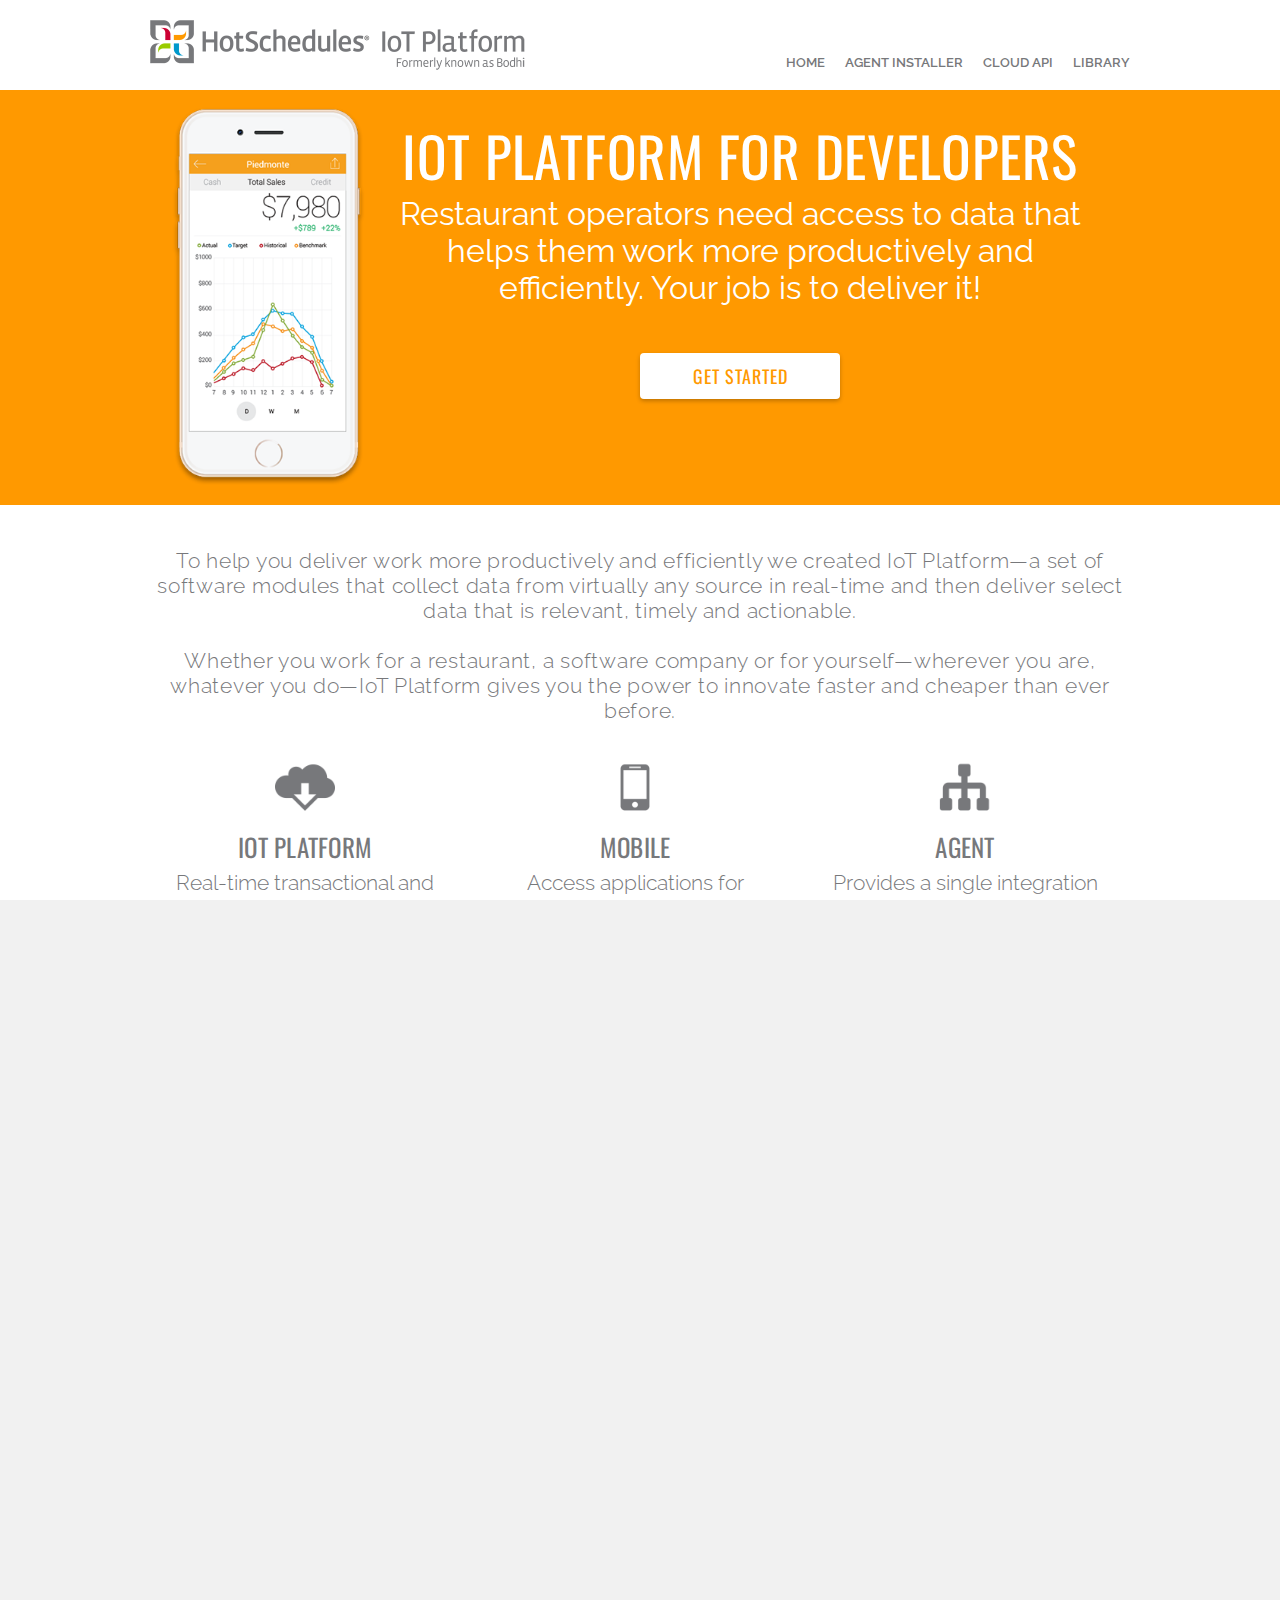
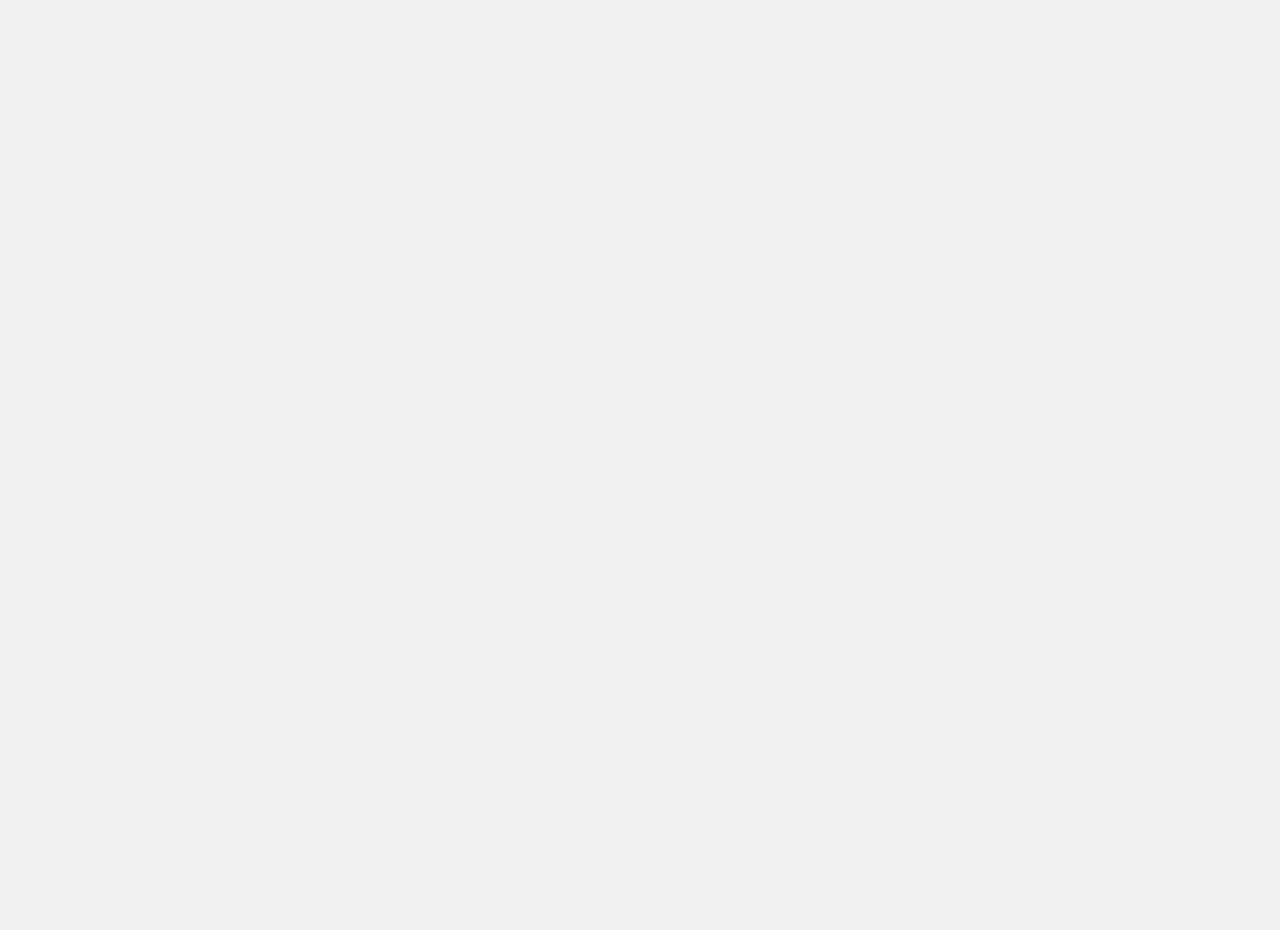
<file: index.html>
<!DOCTYPE html>
<html>
<script>
  (function(i,s,o,g,r,a,m){i['GoogleAnalyticsObject']=r;i[r]=i[r]||function(){
  (i[r].q=i[r].q||[]).push(arguments)},i[r].l=1*new Date();a=s.createElement(o),
  m=s.getElementsByTagName(o)[0];a.async=1;a.src=g;m.parentNode.insertBefore(a,m)
  })(window,document,'script','//www.google-analytics.com/analytics.js','ga');

  ga('create', 'UA-62924062-1', 'auto');
  ga('send', 'pageview');

</script>
<head>
<title>IoT Platform</title>
<meta charset="UTF-8">
<meta http-equiv="X-UA-Compatible" content="IE=edge,chrome=1">
<meta name="description" content="">
<meta name="viewport" content="width=device-width, height=device-height, initial-scale=1.0, maximum-scale=1.0, minimum-scale=1.0, user-scalable=no, target-densitydpi=device-dpi"/>
<meta name="apple-mobile-web-app-capable" content="yes">
<meta name="apple-mobile-web-app-status-bar-style" content="black">
<link rel="shortcut icon" href="img/favicon.ico"/>
<link rel="stylesheet" type="text/css" href="css/styles2.css"/>


<script src="libs/jquery.1.10.js"></script>
<script src="libs/jquery.ui.1.10.js"></script>
<!--The following script tag downloads a font from the Adobe Edge Web Fonts server for use within the web page. We recommend that you do not modify it.--><script>var __adobewebfontsappname__="dreamweaver"</script><script src="http://use.edgefonts.net/raleway:n1,n2:default.js" type="text/javascript"></script>

<script type="text/javascript">
$(function(){
	$("#menu-icon").on("hover click touchstart ",function(){
		$("body").addClass("notouch");	
	});
	
	$("nav li").on("hover click ",function(){
		$("body").removeClass("notouch touchstart");	
	});
});
</script>

<link href='http://fonts.googleapis.com/css?family=Oswald' rel='stylesheet' type='text/css'>
</head>
<body>
<header>
  <div class="wrapper"> 
  <a href="http://developer.bodhi.space/" id="logo"/></a>
    <nav> <a href="#" id="menu-icon"></a>
      <ul>
          <li><a href="http://developer.bodhi.space/" target="_blank">HOME</a></li>
          <li><a href="http://developer.bodhi.space/download/" target="_blank">AGENT INSTALLER</a></li>
          <li><a href="https://api.bodhi.space/apidocs/index.html" target="_blank">CLOUD API</a></li>
          <li><a href="http://docs.bodhi.space/" target="_blank">LIBRARY</a></li>
      </ul>
    </nav>
  </div>
</header>
<main>
  <section class="hero">
    <div class="wrapper">
      <div class="hero-column"> <img src="img/Bodhi_device.png" class="phone"/> </div>
      <div class="hero-column center">
        <h1>Iot PLATFORM	 FOR DEVELOPERS</h1>
        <h3>Restaurant operators need access to data that helps them work more productively and efficiently. Your job is to deliver it! <br>
          <br>
        </h3>
        <a href="http://developer.bodhi.space/download/" target="_blank">GET STARTED</a></div>
    </div>
  </section>
  <section class="one">
    <div class="wrapper"><br>
      <br>
      <h1>To help you deliver work more productively and efficiently we created IoT Platform—a set of software modules that collect  data from virtually any source in real-time and then deliver select data that is relevant, timely and actionable. <br>
        <br>
        Whether you work for a restaurant, a software company or for yourself—wherever you are, whatever you do—IoT Platform gives you the power to  innovate faster and cheaper than ever before.<br>
  <br>
      </h1>
      <div class="column"> <img src="img/Cloud_icon_gray.png" class="icon"/>
        <h2>IOT Platform </h2>
        <p>Real-time transactional and analytical data.<br>
          <br>
        </p>
        <div class="link-container"> <a href="#Bodhi_Platform">LEARN MORE</a> </div>
      </div>
      <div class="column"> <img src="img/Mobile_icon_gray.png" class="icon"/>
        <h2>Mobile</h2>
        <p>Access applications for restaurants, anywhere, anytime.<br>
          <br>
        </p>
        <div class="link-container"> <a href="#Bodhi_Mobile">LEARN MORE</a> </div>
      </div>
      <div class="column"> <img src="img/Integration_icon_gray.png" class="icon"/>
        <h2>Agent</h2>
        <p>Provides a single integration point for data collection. <br>
          <br>
        </p>
        <div class="link-container"> <a href="#Bodhi_Agent">LEARN MORE</a> </div>
      </div>
    </div>
  </section>
  <section class="platform">
    <div class="wrapper">
      <p class="large"> <a name="Bodhi_Platform"></a> <img src="img/Cloud_icon.png" class="icon"/> IoT Platform</p>
      <p>The IoT Platform is a real-time transactional and analytical industry specific data store that generates a set of secure APIs that are used to store all the data you want. Unlike any other platform,  the IoT Platform is fully extensible at run time. Any object or attribute can be added to store your own data types, generating API’s and supporting documentation for developers to build against worldwide.</p>
    </div>
  </section>
  <section class="mobile">
    <div class="wrapper">
      <p class="large"> <a name="Bodhi_Mobile"></a> <img src="img/Mobile_icon.png" class="icon"/> Mobile</p>
      <p>IoT Platform Mobile is a mobile application that allows users to access their data on any mobile device. With the IoT Platform Mobile for iPhone, iPad, Android and Windows Mobile, you can access IoT Platform applications for restaurants, anywhere, anytime. The mobile app lets employees, managers and excutives stay informed about their restaurant operations, sales and labor activities. </p>
    </div>
  </section>
  <section class="agent">
    <div class="wrapper">
      <p class="large"> <a name="Bodhi_Agent"></a> <img src="img/Integration_icon.png" class="icon">Agent</p>
      <p> IoT Platform Agent provides a single integration point that enables data collection. IoT Platform agent  allows you to integrate with: <br>
        <br>
        <span style="font-size: 20px; color: #ffffff">•</span>In-store data sources, such as POS systems, kitchen equipment, sensors, beacons, scheduling systems (e.g. HotSchedules) and sensors (e.g., thermometers, energy meters, batteries, HVAC) <br>
        <br>
        <span style="font-size: 20px; color: #ffffff">•</span>Near-store apps (e.g. Yelp, weather data, traffic data, Facebook) <br>
        <br>
        <span style="font-size: 20px; color: #ffffff">•</span>Above-store apps such as inventory management, ordering systems (e.g.Macromatix), accounting) and other internet connected services </p>
    </div>
  </section>
  </section>
  <section class="four">
    <div class="wrapper">
      <p class="large">Liberate your data.</p>
      <p>Check out the IoT Platform Developer Documentation <br>
        and start building 
        apps 10x faster and at 1/10th the cost. <br>
        <a href="http://docs.bodhi.space/" target="_blank">Start Building Today</a></p>
    </div>
    </div>
  </section>
</main>

      
<footer>
  <div class="wrapper"> 
  
  <img src="img/HS_Logo.png"/>
  
  <ul>
      <li> <a href="https://www.hotschedules.com/about-us/" target="_blank">About HotSchedules</a> </li>
      <li> <a href="https://www.hotschedules.com/customer-care/" target="_blank">Support</a> </li>
      <li> <a href="https://www.hotschedules.com/blog/" target="_blank">Blog</a> </li>
      <li> <a href="https://www.hotschedules.com/news/" target="_blank">News</a> </li>
      <li> <a href="https://www.hotschedules.com/privacy-policy/" target="_blank">Privacy</a> </li>
      <li> <a href="https://www.hotschedules.com/terms/" target="_blank">Terms</a> </li>
    </ul>
     <p>HotSchedules IoT Platform (formerly known as Bodhi).</p>
    <p>© 2015 Red Book Connect, LLC (DBA <a href="https://www.hotschedules.com/" target="_blank">HotSchedules).</a></p>
   
  </div>
</footer>
        
    </body>
</html>
</file>
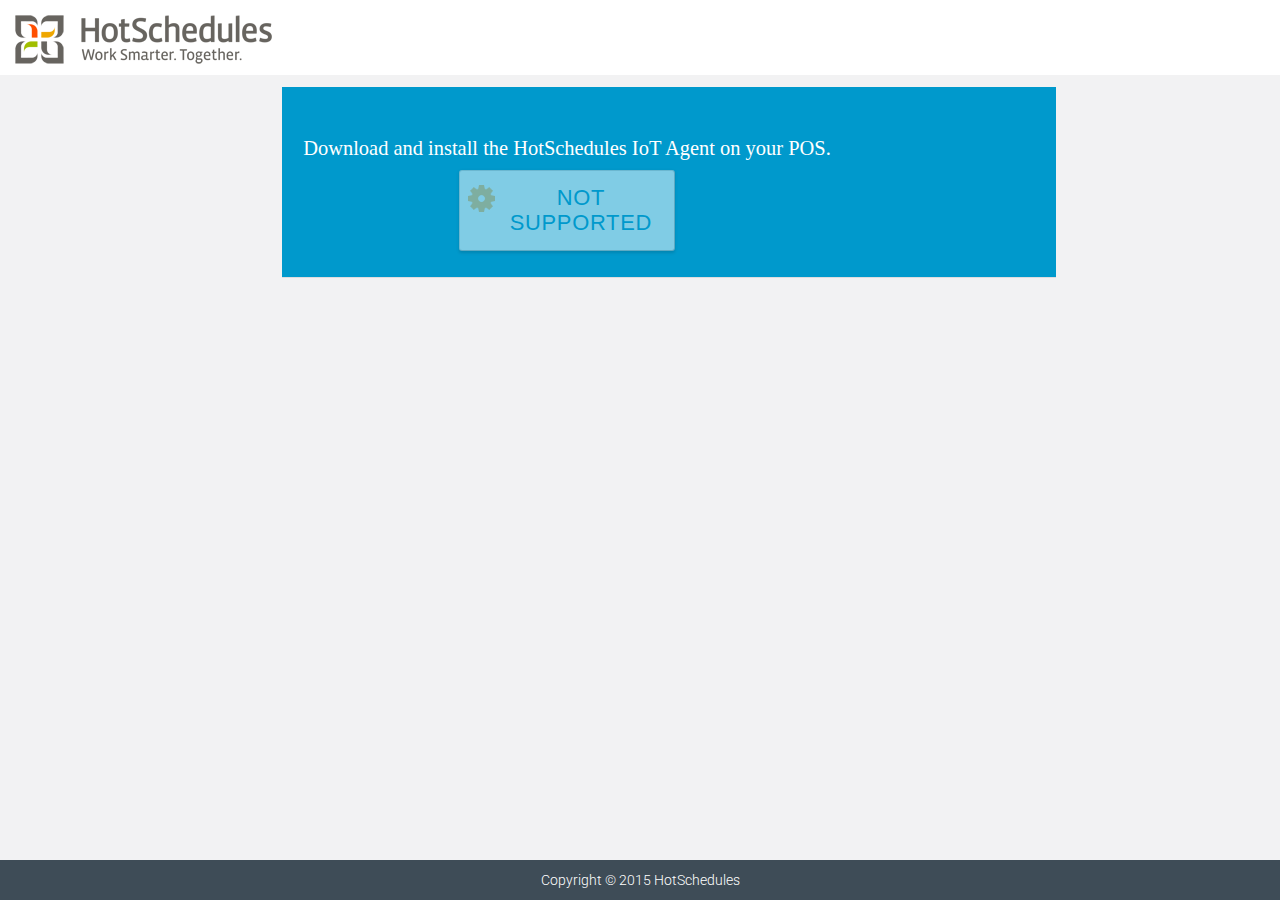
<file: agent/index.html>
<!DOCTYPE html>
<html>

<head>
    <meta name="viewport" content="width=device-width, initial-scale=1.0">
    <link rel="stylesheet" type="text/css" href="../css/bootstrap.css">
    <link rel="stylesheet" type="text/css" href="../css/styles-download.css">
    <link rel="stylesheet" type="text/css" href="../css/styles.css">
    <link rel="stylesheet" type="text/css" href="https://fonts.googleapis.com/css?family=Roboto:400,300,100">
    
    <script type="text/javascript">
        function isIE() {
            var myNav = navigator.userAgent.toLowerCase();
            return (myNav.indexOf('msie') != -1) ? parseInt(myNav.split('msie')[1]) : false;
        }

        if (isIE() && isIE() < 10) {
            window.location.href = "wrongversion.html";
            alert("The version of the browser you are using is no longer supported. Please update your browser and try again.");
        }
    </script>

    <!--[if (gte IE 9) | (!IE)]><!-->
    <script type="text/javascript" src="https://cdnjs.cloudflare.com/ajax/libs/jquery/2.1.3/jquery.js"></script>
    <script src="../js/bootstrap.js" type="js/javascript"></script>
    <script type="text/javascript" src="../js/app.js"></script>
    <!--<![endif]-->
</head>

<body>
    <!-- Navigation -->
    <nav class="navbar navbar-hs navbar-fixed-top">
        <div class="container-fluid">
            <div class="navbar-header">
                <a class="navbar-brand" href="https://bodhi-space.github.io">
                    <img alt="Logo" src="../assets/001HSLogo.png">
                </a>
            </div>
            <!-- Collect the nav links, forms, and other content for toggling -->
            <div class="collapse navbar-collapse">
                <ul class="nav navbar-nav navbar-right">
                </ul>
            </div>
            <!-- /.navbar-collapse -->
        </div>
        <!-- /.container-fluid -->
    </nav>
    <!-- End Navigation -->
    <div class="container">
        <div class='row'>
            <div class="content first">
                <div class="content_header">
                </div>
                <div class="install">
                    <div class="note">
                        Download and install the HotSchedules IoT Agent on your POS.
                    </div>
                    <button class="download">
                        <img src="../assets/icon_gear.png">
                        <div class="largeNote">
                            Download Agent
                            <div class="smallNote"></div>
                        </div>
                    </button>
                </div>
            </div>
        </div>
        <div class='row'>
            <div class="content after">
                <div class="content_header">
                    Thanks for downloading the Agent!
                </div>
            </div>
        </div>
    </div>
    </div>
    <div id="footer">
        <div class="footer">
            <span>Copyright &#169 2015 HotSchedules</span>
        </div>
    </div>
</body>

</html>
</file>
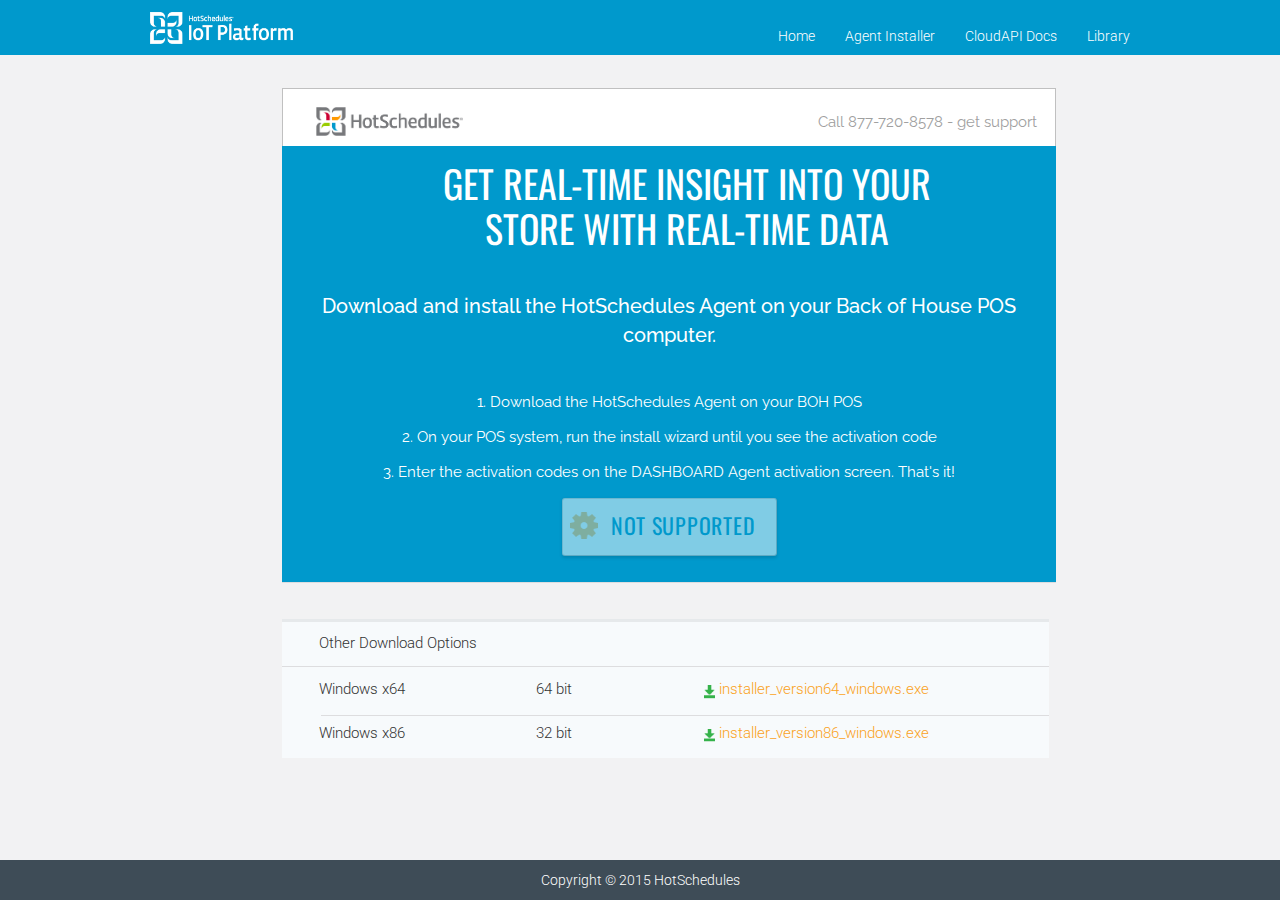
<file: download/index.html>
<!DOCTYPE html>
<html>
<head>
    <meta name="viewport" content="width=device-width, initial-scale=1.0">
    <link rel="stylesheet" type="text/css" href="../css/bootstrap.css">
    <link rel="stylesheet" type="text/css" href="../css/styles-download.css">
    <link rel="stylesheet" type="text/css" href="../css/styles.css">
    <link rel="stylesheet" type="text/css" href="https://fonts.googleapis.com/css?family=Roboto:400,300,100">
    <link rel="stylesheet" type="text/css" href="https://fonts.googleapis.com/css?family=Oswald:400,300,100">
    <link rel="stylesheet" type="text/css" href="https://fonts.googleapis.com/css?family=Raleway:400,300,100">

    <script type="text/javascript" src="https://cdnjs.cloudflare.com/ajax/libs/jquery/2.1.3/jquery.js"></script>
    <script src="../js/bootstrap.js" type="js/javascript"></script>
    <script type="text/javascript" src="../js/app.js"></script>
</head>
<body>
    <!-- Navigation -->
    <nav class="navbar navbar-bodhi navbar-fixed-top">
        <div class="container-fluid">
            <div class="navbar-header">
                <a class="navbar-brand" href="http://developer.bodhi.space">
                    <img alt="Logo" src="../assets/bodhi-developers-light.png">
                </a>
            </div>

            <!-- Collect the nav links, forms, and other content for toggling -->
            <div class="collapse navbar-collapse">
                <ul class="nav navbar-nav navbar-right">
                    <li>
                    <a href="https://bodhi-space.github.io">Home</a>
                    </li>
                    <li>
                        <a href="https://bodhi-space.github.io/download">Agent Installer</a>
                    </li>
                    <li>
                        <a href="https://api.bodhi.space/apidocs/index.html">CloudAPI Docs</a>
                    </li>
                    <li>
                        <a href="http://docs.bodhi.space" target="_blank">Library</a>
                    </li>
                </ul>
            </div>
            <!-- /.navbar-collapse -->
        </div>
        <!-- /.container-fluid -->
    </nav>
    <!-- End Navigation -->

<div class="container">
    <div class="head-hotschedules row">
        <img style="padding-left: 20px;" alt="Logo" src="../assets/icon-hsc.png" height="40px">
        <span class="pull-right phone">Call 877-720-8578 - get support</span>
    </div>
    <div class='row'>
        <div class="content first green">
            <div class="content_header" style="margin-right: 0px;">
                <p>GET REAL-TIME INSIGHT INTO YOUR <br> STORE WITH REAL-TIME DATA</p>
            </div>

            <!-- <img class="iphone" src="../assets/iphone.png"> -->

            <div class="install">
                <div class="note" style="margin-right: 0px;">
                    Download and install the HotSchedules Agent on your Back of House POS computer.
                </div>

                <div class="note-medium" style="margin-right: 0px;">
                    </br>
                    1. Download the HotSchedules Agent on your BOH POS
                    </br>
                    2. On your POS system, run the install wizard until you see the activation code 
                    </br>
                    3. Enter the activation codes on the <a href="https://bodhi.space/dashboard/"class="link"> DASHBOARD</a> Agent activation screen. That's it!
                </div>

                <button class="download" style="margin-right: 0px;">
                    <img src="../assets/icon_gear.png">

                    <div class="largeNote">
                        Download Agent
                        <div class="smallNote"></div>
                    </div>
                </button>
            </div>
        </div>
    </div>
    <div class='row'>
        <div class="content after">
            <div class="content_header right-margin-0">
                THANKS FOR DOWNLOADING THE HOTSCHEDULES AGENT
            </div>


            <div class="install">
     <!-- End Navigation             <div class="right-margin-0 note">
                 Make sure to download and install HotSchedules Mobile on your device 
                </div>
    --> 
            </div>
        </div>
    </div>


    <div class="options row">
        <div class="other"><span class="opts">Other Download Options</span></div>

        <table class="options_list">
            <tr>
                <td>Windows x64</td>
                <td>64 bit</td>
                <td class="last">
                    <img src="../assets/icon_download.png" class="arrow">
                    <a class="link" href="http://rbcplatform.artifactoryonline.com/rbcplatform/simple/hotlinik-release/BodhiAgentSetup-x64.exe">installer_version64_windows.exe</a>
                </td>
            </tr>
            <div class="tableRule"></div>
            <tr class="lastRow">
                <td>Windows x86</td>
                <td>32 bit</td>
                <td class="last">
                    <img src="../assets/icon_download.png" class="arrow">
                    <a class="link" href="http://rbcplatform.artifactoryonline.com/rbcplatform/simple/hotlinik-release/BodhiAgentSetup-x86.exe">installer_version86_windows.exe</a>
                </td>
            </tr>
        </table>

  <!-- /.navbar-collapse       <div class="stores">
            <a href='https://itunes.apple.com/us/app/bodhi-mobile/id967184526?mt=8'><img src="../assets/btn_itunes.png"></a>
            <a href="https://market.android.com/details?id=com.bodhi.mobile.android"><img src="../assets/btn_play.png"></a>
            <a href="http://www.windowsphone.com/en-us/store/app/rbc-one/8d75fe28-0b92-427d-b6d8-ac238b23ce43"><img src="../assets/btn_windows.png"></a>
            <br/><br/><br/>
        </div>
--> 
    </div>


</div>
    <div id="footer">
        <div class="footer">
            <span>Copyright &#169 2015 HotSchedules</span>
        </div>
    </div>

</body>
</html>
</file>
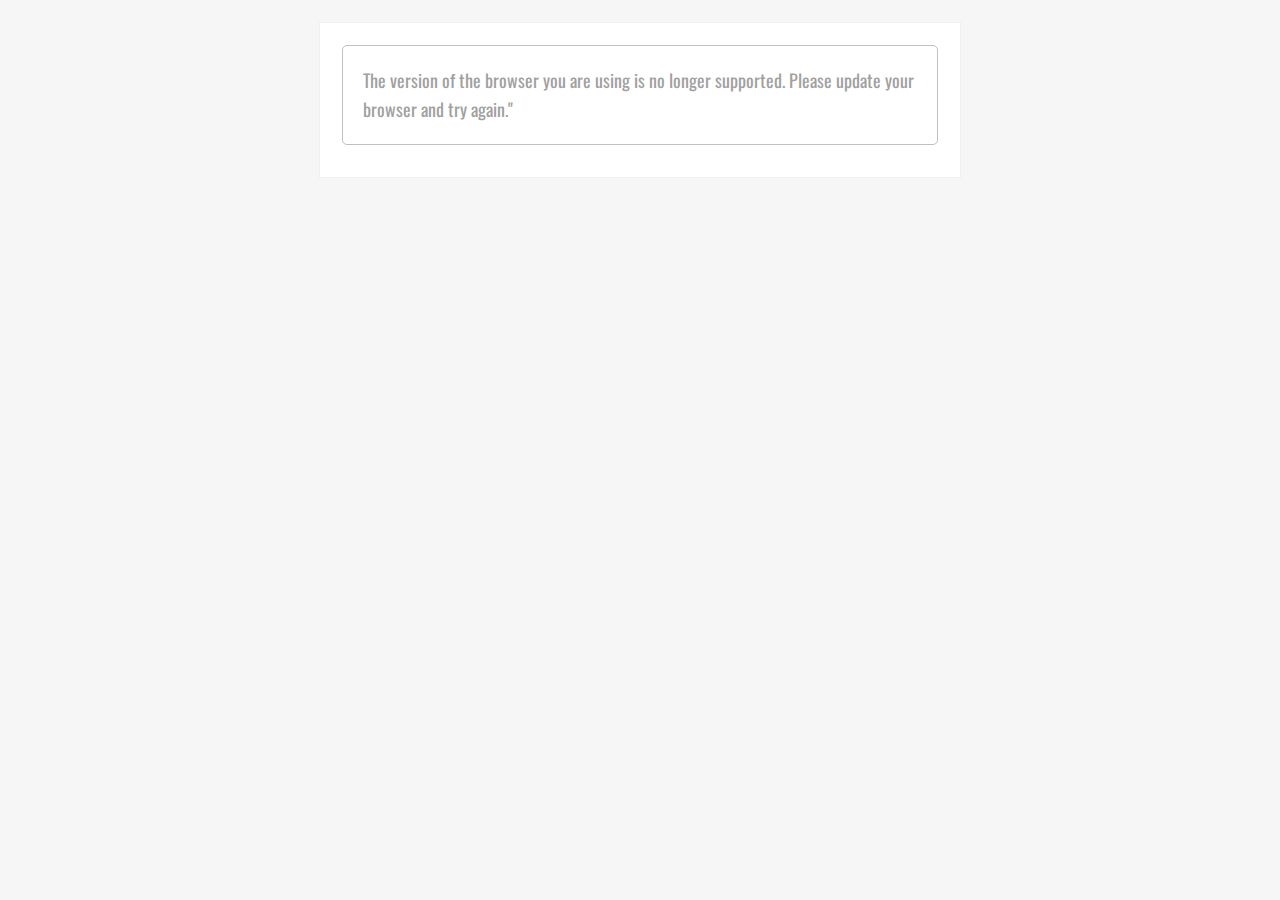
<file: wrongversion.html>
<!doctype html>
<html>

<head>
    <meta name="viewport" content="width=device-width">
    <meta http-equiv="Content-Type" content="text/html; charset=UTF-8">
    <link rel="stylesheet" type="text/css" href="https://fonts.googleapis.com/css?family=Oswald:400,300,100">
    <link rel="stylesheet" type="text/css" href="https://fonts.googleapis.com/css?family=Raleway:400,300,100">
    <title>Email Template</title>
    <style>
    /* -------------------------------------
    GLOBAL
------------------------------------- */
    
    * {
        font-family: "Oswald","Helvetica Neue", "Helvetica", Helvetica, Arial, sans-serif;
        font-size: 100%;
        line-height: 1.6em;
        margin: 0;
        padding: 0;
    }
    
    img {
        max-width: 600px;
        width: 100%;
    }
    
    body {
        -webkit-font-smoothing: antialiased;
        height: 100%;
        -webkit-text-size-adjust: none;
        width: 100% !important;
    }
    /* -------------------------------------
    ELEMENTS
------------------------------------- */
    
    a {
        color: #348eda;
    }
    
    .plate {
        padding: 20px;
        color: #a0a0a0;
        border: solid 1px #c0c0c0;
        border-radius: 5px;
        margin-bottom: 10px;
    }
    
    .plate-number {
        font-size: 24px;
        width: 40px;
        height: 60px;
        vertical-align: middle !important;
        color: #F6A21A;
        float: left;
        margin-top: 10px;
    }
    
    .plate-text {
        font-size: 18px;
        vertical-align: middle !important;
    }
    
    .plate-text-small span{
        font-size: 14px;
    }

    .center {
        text-align: center;
    }
    
    .btn-primary {
        Margin-bottom: 10px;
        width: auto !important;
    }
    
    .last {
        margin-bottom: 0;
    }
    
    .first {
        margin-top: 0;
    }
    
    .padding {
        padding: 10px 0;
    }
    /* -------------------------------------
    BODY
------------------------------------- */
    
    table.body-wrap {
        padding: 20px;
        width: 100%;
    }
    
    table.body-wrap .container {
        border: 1px solid #f0f0f0;
    }
    /* -------------------------------------
    FOOTER
------------------------------------- */
    
    table.footer-wrap {
        clear: both !important;
        width: 100%;
    }
    
    .footer-wrap .container p {
        color: #666666;
        font-size: 12px;
    }
    
    table.footer-wrap a {
        color: #999999;
    }
    /* -------------------------------------
    TYPOGRAPHY
------------------------------------- */
    
    h1,
    h2,
    h3 {
        color: #808080;
        font-weight: 500;
        font-family: "Oswald","Helvetica Neue", Helvetica, Arial, "Lucida Grande", sans-serif;
        line-height: 1.2em;
        margin: 20px 0 10px;
        text-align: center;
    }
    
    h1 {
        font-size: 24px;
    }
    
    h2 {
        font-size: 22px;
    }
    
    h3 {
        font-size: 20px;
    }
    
    p,
    ul,
    ol {
        color: #808080;
        font-size: 14px;
        font-weight: normal;
        margin-bottom: 10px;
    }
    
    ul li,
    ol li {
        margin-left: 5px;
        list-style-position: inside;
    }
    /* ---------------------------------------------------
    RESPONSIVENESS
------------------------------------------------------ */
    /* Set a max-width, and make it display as block so it will automatically stretch to that width, but will also shrink down on a phone or something */
    
    .container {
        clear: both !important;
        display: block !important;
        Margin: 0 auto !important;
        max-width: 600px !important;
    }
    /* Set the padding on the td rather than the div for Outlook compatibility */
    
    .body-wrap .container {
        padding: 20px;
    }
    /* This should also be a block element, so that it will fill 100% of the .container */
    
    .content {
        display: block;
        margin: 0 auto;
        max-width: 600px;
    }
    /* Let's make sure tables in the content area are 100% wide */
    
    .content table {
        width: 100%;
    }
    </style>
</head>

<body bgcolor="#f6f6f6">
    <!-- body -->
    <table class="body-wrap" bgcolor="#f6f6f6">
        <tr>
            <td></td>
            <td class="container" bgcolor="#FFFFFF">
                <!-- content -->
                <div class="content">
                    <table>
                        <tr>
                            <td>
                                <div class='plate'>
                                    <div class="plate-text">
                                        The version of the browser you are using is no longer supported. Please update your browser and try again."
                                    </div>
                                </div>
                            </td>
                        </tr>
                    </table>
                </div>
                <!-- /content -->
            </td>
            <td></td>
        </tr>
    </table>
    <!-- /body -->
</body>

</html>
</file>
<file: css/styles-download.css>
/* DM's stylesheet
*  For Download page
*
*/
html, body {
	font-family: Roboto, sans-serif;
	font-weight: 300;
	background-color: #F2F2F3;
	margin: 0 auto;
}

.container {
	-ms-zoom: 0.73;
	zoom: 0.73;
	position: relative;
}

.container .row{
	margin-left: 0px;
	margin-right: 0px;
}

.navbar-bodhi {
    height: 55px;
    background-color: #FAA21D;
}

.navbar-bodhi .navbar-brand {
    padding-top: 12px;
}

.navbar-bodhi .navbar-brand img {
    height: 32px;
}

.navbar-bodhi .navbar-nav>li>a {
    padding-top: 15px;
    padding-bottom: 15px;
    color: white;
    font-size: 14px;
}

.navbar-bodhi .nav>li>a {
    padding-top: 26px;
    padding-bottom: 4px;
}

.navbar-bodhi .nav>li>a:focus, .navbar-bodhi .nav>li>a:hover {
    background-color: #FAA21D;
}

.header {
	/*width: 100%;*/
	height: 75px;
	background-color: #FAA21D; }

	.header img {
		float: left;
		margin-top: 15px;
		margin-left: 50px;
	} 

	.header .support {
		float: right;
		color: white;
		font-size: 21px;
		margin-right: 50px;
		margin-top: 25px;
	}

.content {
	position: relative;
	z-index: 1;
	width: 1060px;
	border-bottom: 1px solid rgb(221, 221, 223); }

	.content .content_header {
		font-family: Oswald;
		font-size: 52px;
		font-weight: 400;
		color: white;
		line-height: 62px;
		padding: 20px 0px;
		margin-right: 300px;
		text-align: center;
	}

	.green{
		background-color: #0099CC !important;
	}

	.content_header p {
		margin-left: 50px;
	}

	.content .iphone {
		position: absolute;
		left: 800px;
		top: 40px;
	}

	.content .install {
		margin: 25px 25px;
		text-align: center;
	}

	.content .note {
		font-family: Raleway;
		font-size: 28px;
		line-height: 40px;
		margin-right: 280px;
		color: white;
		font-weight: 500;
		text-align: center;
	}

	.content .note-medium {
		font-family: Raleway;
		font-size: 21px;
		line-height: 48px;
		margin-right: 280px;
		color: white;
		font-weight: 400;
		text-align: center;
	}

	.content .download {
		height: auto;
		width: 295px;
		padding: 20px 0px;
		margin: 10px auto;
		background-color: white;
		margin-right: 280px;
		box-shadow: 0 2px 4px 0 rgba(0,0,0,0.25);
		border-radius: 4px;
		font-weight: 400;
		font-family: "Oswald", sans-serif;
		font-size: 18px;
		letter-spacing: 1px;
		text-decoration: none;
	}

	.content .install img {
		position: relative;
		top: -2px;
		left: 10px;
		float: left;
		height: 38px;
		text-align: center;
	}

	.content .install a {
		color: #FFFFFF;
	}

	.content .install a:hover {
		color: #f0f0f0;
	}

	.content .largeNote {
		font-family: "Oswald", sans-serif;
		letter-spacing: 1px;
		font-weight: 400;
		text-transform: uppercase;
		text-decoration: none;
		font-size: 30px;
		color: #0099CC;
		line-height: 34px;
	}

	.content .smallNote {
		font-family: "Oswald", sans-serif;
		font-size: 18px;
		margin-right: 12px;
		color: #FAA21D;
		letter-spacing: 1px;
		text-decoration: none;
		font-weight: 400;
		text-transform: uppercase;
	}

.after {
	position: absolute;
	text-align: center;
	top: 84px;
	z-index: 0; }

	.after .content_header {
		/*height: 100px;*/
		padding-top: 50px;
	}

	.after .stores {
		top: 0;
		left: 0;
		margin: 50px;
	}

.options {
	position: relative;
	margin-bottom: 95px;
	width: 1050px;
	margin-left: 12px;
	top: 50px;
	font-size: 21px;
	line-height: 60px;
	height: 190px;
	border-top: 5px solid #E6E9EB; 
	background-color: #F7FAFC; }

	.options-list {
		line-height: 60px;
	}
	.options .other {
		border-bottom: 1px solid rgb(221, 221, 223);
	}

	.options .opts {
		line-height: 60px;
		margin-left: 50px;

	}

	table, td {
		margin-left: 50px;
		margin-top: -60px;
	}

	td {
		padding-right: 180px;
	}

	.options .last {
		padding-right: 0px;
	}

	.options .arrow {
		position: relative;
		top: 2.5px;
	}

	.options a {
		color: #FAA21D;
	}

	.tableRule {
		position: relative;
		top: 65px;
		width: 95%;
		float: right;
		border-bottom: 1px solid rgb(221, 221, 223);
	}

.stores {
	text-align: center;
	position: relative;
	top: 45px; }

.right-margin-0{
	margin-right: 0px !important;
}

.head-hotschedules {
	height: 80px;
	padding: 25px;
	margin-top: 2px;
	background-color: white;
	border-left: 1px solid #c0c0c0; 
	border-top: 1px solid #c0c0c0; 
	border-right: 1px solid #c0c0c0; 
	border-width: 1px;
	width: 1060px;
}

.head-hotschedules .phone{
	margin-top: 6px;
	color: #a0a0a0;
	font-family: Raleway;
	font-size: 21px;
	font-weight: 400;
}

.footer {
    height: 40px;
    background-color: #3e4c57 !important;
    position: fixed;
    bottom: 0;
    z-index: 100000;
    left: 0;
    right: 0;
    color: white;
    font-size: 14px;
    padding-top: 10px;
    text-align: center;
}
</file>
<file: css/styles.css>
/* Alexey's stylesheet
*  For Main page
*
*/
html, body {
	font-family: Roboto, sans-serif;
	font-weight: 300;
	background-color: #f2f2f3;
	max-width: 1024px;
	max-height: 768px;
	margin: 0 auto;
}

body {
    padding-top: 50px;
    padding-bottom: 40px;
}

.navbar-bodhi {
	height: 55px;
	background-color: #0099CC;
}

.navbar-hs {
	height: 75px;
	background-color: #FFFFFF;
}


.navbar-bodhi .navbar-brand {
	padding-top: 12px; 
}

.navbar-bodhi .navbar-brand img {
	height: 32px;
}

.navbar-bodhi .navbar-nav>li>a {
    padding-top: 15px;
    padding-bottom: 15px;
    color: white;
    font-size: 14px;
}

.navbar-bodhi .nav>li>a {
	padding-top: 26px;
	padding-bottom: 4px;
}

.navbar-bodhi .nav>li>a:focus, .navbar-bodhi .nav>li>a:hover {
    background-color: #0099CC;
}

.footer {
	height: 40px;
	background-color: #3e4c57 !important;
    position: fixed;
    bottom: 0;
    z-index: 100000;
    left: 0;
    right: 0;
    color: white;
    font-size: 14px;
    padding-top: 10px;
    text-align: center;
}

.footer .footerContent {
    text-align: center;
    margin: auto;
    width: 70%
}

.container {
	margin-top: 50px;
	padding: 0px;
	padding-bottom: 50px;
}

.container .content {
	background-color: #0099CC;
}

.container .content .header {
	font-size: 52px;
	line-height: 62px;
	padding: 10px 0px;
	background-color: white;	
	border-top: 5px solid #e6e9eb; 
	text-align: center;
	color: #676A6C;
}

.container .content .header h1 {
	font-size: 42px;
	font-weight: 200;
	margin-top: 10px;
	margin-bottom: 5px;
}

.container .content .header h2 {
	font-weight: 200;
	margin-top: 0px;
}

.container .content .info .item {
	padding: 10px;
}


.info .item .logo {
float: left;
width: 120px;
margin-right: 20px;
text-align: right;
 height: 135px; 
}

.info .item .logo>img {
	margin-top: -20px;
}

.info>.row {
	margin-left: 0px;
	margin-right: 0px;
}

.info>.row {
	border-bottom: 1px solid rgb(221, 221, 223);
}

.info>.row>div {
	border-bottom: 1px solid rgb(221, 221, 223);
}

.info>.row:first-child {
	border-bottom-width: 0px;
}

.info .item {
	text-decoration: none;
	font-weight: 200;
}

.info .item div h1 {
	color: #FAA21D;
	font-size: 26px;
	font-weight: 200;
	margin-bottom: 20px;
	margin-top: 40px;
}

.info .item div p {
	font-size: 20px;
	color: #676A6C;
	margin-bottom: 30px;
}

.info .item a:focus, .info .item a:hover {
	text-decoration: none;
}

.stores {
	float: left;
	margin-bottom: 20px;
}

.stores a {
	margin-left: 10px;
}

.stores a:first-child {
	margin-left: 20px;
}

.stores a:last-child {
	margin-right: 20px;
}

.stores a img {
	width: 120px;
}

.info>.row>div {
		min-height: 220px;
	}

@media (min-width:992px) {
	.navbar-bodhi .container-fluid, .container {
		width: 980px;
	}

	.navbar-bodhi .container-fluid {
		padding: 0px;
	}

	.info>.row {
		border-bottom-width: 0px;
	}

	.info>.row>div {
		min-height: 250px;
	}

	.info>.row>div {
		border-bottom-width: 0px;
	}

	.info>.row:first-child {
		border-bottom: 1px solid rgb(221, 221, 223);
	}

	.info>.row .col-md-6:last-child {
		border-left: 1px solid rgb(221, 221, 223);	
	}
}
</file>
<file: css/styles2.css>
@import url(http://fonts.googleapis.com/css?family=Raleway:200,300,400,500,600,700);
@import url(http://fonts.googleapis.com/css?family=Oswald:400);
/* Resets */
* {
	margin: 0;
	padding: 0;
	font-family: sans-serif;
	font-size: 12px;
	color: #222222;
	cursor: default;
}
*::selection {
	background: transparent;
}
html, body {
	width: 100%;
	height: 100%;
	overflow: auto;
	background-color: #f1f1f1;
	-webkit-overflow-scrolling: touch;
}

body.notouch {
	-webkit-overflow-scrolling: auto;
}

table {
	border-collapse: collapse;
	border-spacing: 0;
}
ol, ul {
	list-style: none;
	list-style-type: none;
}
img {
	border: 0;
}
textarea, input, button {
	outline: none;
}
a {
	cursor: pointer;
}
div.wrapper {
	display: block;
	width: auto;
	max-width: 1000px;
	margin: auto;
	overflow: auto;
	height: auto;
}
/* Header */

header {
	width: 100%;
	height: 100px;
	float: left;
	clear: both;
	background-color: #ffffff;
	overflow: hidden;
}



/*navigation*/


a {

	color: #77787B;
	text-decoration: none;
	font-family: "Raleway", sans-serif;
	font-weight: 600;
	font-size:13px;

}

a:hover {

	color: #F90;

}

img {

	width: 100%;

}

header {

	background: #fff;
	width: 100%;
	height: auto;
	top: 0;
	left: 0;
	z-index: 100;
	overflow:visible;
	

}

#logo{

	margin-left: 10px;
	margin-right: 10px;
	margin-bottom: 20px;
	margin-top: 20px;
	float: left;
	width: 375px;
	height: 50px;
	background: url(../img/HS_Platform_Logo_750x100px.png) no-repeat center;
	display: block;
	background-size: 100%;

}

nav {

	float: right;
	padding-top: 30px;	
	
}

#menu-icon {

	display: hidden;
	width: 40px;
	height: 40px;
	background: #FF9900 url(../img/menu-icon.png) center;
	margin-right: 20px;
	background-repeat:no-repeat;

}

a:hover#menu-icon {

	background-color: #F90;
	border-radius: 2px 2px 0 0;

}


ul {

	list-style: none;

}

li {

	display: inline-block;
	float: left;
	padding: 10px

}




@media only screen and (max-width : 579px) {


	#menu-icon {

		display:inline-block;

	}

	nav ul, nav:active ul { 

		display: none;
		position: absolute;
		padding: 0px;
		background: #fff;
		right: 20px;
		top: 60px;
		width: 70%;
		z-index:1;


	}

	nav li {
		text-align: center;
		width: 100%;
		padding: 10px 0;
		margin: 0;
		border: 1px solid #f90;
		

		


	}

	nav:hover ul {

		display: block;
		
		color:#ff9900;

	}

}


/* END navigation*/


/* Main */

main {
	width: 100%;
	float: left;
	clear: both;
	background-color: #ffffff;
}
section {
	float: left;
	clear: both;
	width: 100%;
	padding: 15px 0;
	height: auto;
}



section h2 {
	width: 100%;
	clear: both;
	color: ##54565B;
	font-size: 25px;
	font-family: "Raleway", sans-serif;
	font-weight: 200;
	text-align: center;
}
section.hero {
	height: auto;
	background-repeat: no-repeat;
	background-position: center;
	background-size: cover;
	overflow: hidden;
	background-color: #FF9900;
	padding-bottom: 20px;
	

	
}

section.hero div.hero-column {
	display: block;
	float: left;
	width: 25%;
	overflow: hidden;
}
section.hero div.hero-column.center {
	width: 70%;
	height: hidden;
}

@media screen and (max-width: 999px) {
section.hero div.hero-column {
	display: none;
}
section.hero div.hero-column.center {
	display: block;
	width: 100%;
}
}
section.hero div.hero-column img.phone {
	float: right;
	margin: 0px 20px 0 0;
	width: auto;
	height: 380px;
}

section.hero h1 {
	width: 100%;
	clear: both;
	margin: 20px 0 0 0;
	color: #ffffff;
	font-size: 55px;
	font-family: 'Oswald', sans-serif;
	font-weight: 400;
	text-align: center;
	text-transform: uppercase;
	line-height: 60px;
	letter-spacing: .75px;
}
section.hero h3 {
	width: 100%;
	clear: both;
	margin: 10px 0;
	color: #ffffff;
	font-size: 32px;
	font-family: "Raleway", sans-serif;
	font-weight: 400;
	text-align: center;
}

@media screen and (max-width: 999px) {
section.hero h1 {
	font-size: 44px;
	margin-top: 20px;
}
section.hero h3 {
	font-size: 36px;
}
}

@media screen and (max-width: 768px) {
section.hero h1 {
	font-size: 40px;
}
section.hero h3 {
	font-size: 32px;
}
}

@media screen and (max-width: 429px) {
section.hero h1 {
	font-size: 36px;
	margin-top: 15px;
}

}
section.hero a {
	display: block;
	width: 180px;
	padding: 10px;
	margin: 10px auto;
	color: #FF9900;
	font-size: 18px;
	font-weight: 400;
	font-family: "Oswald", sans-serif;
	text-transform: uppercase;
	background-color: #FFFFFF;
	text-align: center;
	letter-spacing: 1px;
	text-decoration: none;
	box-shadow: 0 2px 4px 0 rgba(0,0,0,0.25);
	border-radius: 4px;
}

section.hero a:hover {
    color: #77787B;
}
@media screen and (max-width: 999px) {
section.hero a {
	font-size: 18px;
	width: 240px;
}
}

@media screen and (max-width: 767px) {
section.hero a {
	font-size: 16px;
	width: 210px;
}
}

@media screen and (max-width: 599px) {
section.hero a {
	font-size: 18px;
	width: 120px;
}
}


/*SECTION 1: Three column section */



section div.column {
    display: block;
    float: left;
    width: calc(33% - 20px);
    margin: 5px 10px;
}


@media screen and (max-width: 720px) {
	section div.column{
			clear: both;
			width: calc(100% - 20px);
		}
}
	
	
@media screen and (max-width: 429px) {
	section div.column{
			clear: both;
			width: calc(100% - 20px);
		}
}


section.one h2{
			color: #77787B;
			text-transform: uppercase;
			font-family: "Oswald", sans-serif;
			font-weight: 400;
			text-transform:uppercase;
			letter-spacing: .25px;
		}

section.one h1{
			color: #77787B;
			text-transform: uppercase;
			font-family: "Raleway", sans-serif;
			font-weight: 300;
			letter-spacing: .75px;
			text-transform:none;
			font-size: 21px;
			text-align: center;
		}


section.one p{
			display: block;
			float: left;
			clear: both;
			width: calc(100% - 30px);
			margin: 5px 15px;
			color: #77787B;
			font-size: 21px;
			font-family: "Raleway", sans-serif;
			font-weight: 300;
			font-style: normal;
			text-align: center;
			text-indent: 0;
		}


section.one a {
			display: block;
			width: 150px;
			padding: 5px;
			margin: 20px auto;
			color: #FF9900;
			font-size: 18px;
			font-weight: 400;
			font-family: "Oswald", sans-serif;
			text-transform: uppercase;
			background-color: #FFFFFF;
			text-align: center;
			letter-spacing: 0.5px;
			text-decoration: none;
			border-radius: 4px;
			border-color: #FF9900;
			border-style: solid;
			border-width: 2px;
			clear:both;
}


		section.one img.icon{
			display: block;
			width: 60px;
			height: auto;
			margin: 5px auto 10px auto;
		}

		section.one div.link-container{
			display: block;
			width: 260px;
			margin: 0 auto
		}

		

		section.one a:hover {
		color: #77787B;
	}
	
	


/*PLATFORM Section*/

section.platform {
	background-color: #99CC00;
	padding-bottom: 30px;
}
section.platform p {
	clear: both;
	color: #ffffff;
	font-size: 21px;
	font-family: "Raleway", sans-serif;
	font-weight: 300;
	text-align: center;
}
section.platform p.large {
	font-size: 44px;
	font-family: "Oswald", sans-serif;
	text-transform: uppercase;
	text-align: center;
	letter-spacing: .75px;
	font-weight: 400;

}

section.platform img.icon {
	display: block;
	width: 80px;
	height: auto;
	margin: 5px auto 10px auto;
}

@media screen and (max-width: 999px) {
section.platform p {
	font-size: 21px;
}
section.platform p.large {
	font-size: 40px;
}
}

@media screen and (max-width: 767px) {
section.platform p {
	width: calc(100% - 30px);
	margin: 0 15px;
	font-size: 21px;
}
section.platform p.large {
	font-size: 30px;
}
}

@media screen and (max-width: 599px) {
section.platform p.large {
	font-size: 24px;
}
section.platform p {
	font-size: 21px;
}
}
section.mobile {
	background-color: #FF9900;
	padding-bottom: 30px;
}
section.mobile p {
	clear: both;
	color: #ffffff;
	font-size: 21px;
	font-family: "Raleway", sans-serif;
	font-weight: 300;
	text-align: center;
}
section.mobile p.large {
	font-size: 44px;
	font-family: "Oswald", sans-serif;
	text-transform: uppercase;
	text-align: center;
	letter-spacing: .75px;
	font-weight: 400;
}

section.mobile img.icon {
	display: block;
	width: 80px;
	height: auto;
	margin: 5px auto 10px auto;
}

@media screen and (max-width: 999px) {
section.mobile p {
	font-size: 21px;
}
section.mobile p.large {
	font-size: 40px;
}
}

@media screen and (max-width: 767px) {
section.mobile p {
	width: calc(100% - 30px);
	margin: 0 15px;
	font-size: 21px;
}
section.mobile p.large {
	font-size: 30px;
}
}

@media screen and (max-width: 599px) {
section.mobile p.large {
	font-size: 24px;
}
section.mobile p {
	font-size: 21px;
}
}
section.agent {
	background-color: #77787B;
	padding-bottom: 30px;
}
section.agent p {
	clear: both;
	color: #ffffff;
	font-size: 21px;
	font-family: "Raleway", sans-serif;
	font-weight: 300;
	text-align: center;
}
section.agent p.large {
	font-size: 44px;
	font-family: "Oswald", sans-serif;
	text-transform: uppercase;
	text-align: center;
	letter-spacing: .75px;
	font-weight: 400;
}
section.agent img.icon {
	display: block;
	width: 80px;
	height: auto;
	margin: 5px auto 10px auto;
}

}

@media screen and (max-width: 999px) {
section.agent p {
	font-size: 44px;
}
section.agent p.large {
	font-size: 40px;
}
}

@media screen and (max-width: 767px) {
section.agent p {
	width: calc(100% - 30px);
	margin: 0 15px;
	font-size: 21px;
}
section.agent p.large {
	font-size: 30px;
}
}

@media screen and (max-width: 599px) {
section.agent p.large {
	font-size: 24px;
}
section.agent p {
	font-size: 21px;
}
}


/*SECTION 4: "LIBERATE YOUR DATA*/


section.four {
	background-color: #0099CC;
	padding-bottom: 30px;
}
section.four p {
	clear: both;
	color: #ffffff;
	font-size: 32px;
	font-family: "Raleway", sans-serif;
	font-weight: 300;
	text-align: center;
}
section.four p.large {
	font-size: 44px;
	font-family: "Oswald", sans-serif;
	text-transform: uppercase;
	letter-spacing: .75px;
	font-weight: 400;
}
section.four a {
	display: block;
	width: 210px;
	padding: 10px;
	margin: 10px auto;
	color: #FF9900;
	font-size: 18px;
	font-weight: 400;
	font-family: "Oswald", sans-serif;
	text-transform: uppercase;
	background-color: #FFFFFF;
	text-align: center;
	letter-spacing: 1px;
	text-decoration: none;
	box-shadow: 0 2px 4px 0 rgba(0,0,0,0.25);
	border-radius: 4px;
}

section.four a:hover {
    color: #0099cc;
}

section.four img.icon {
	display: block;
	width: 80px;
	height: auto;
	margin: 5px auto 10px auto;
}

@media screen and (max-width: 999px) {
section.four p {
	font-size: 28px;
}
section.four p.large {
	font-size: 40px;
}
}

@media screen and (max-width: 767px) {
section.four p {
	width: calc(100% - 30px);
	margin: 0 15px;
	font-size: 32px;
}
section.four p.large {
	font-size: 30px;
}
}

@media screen and (max-width: 599px) {
section.four p.large {
	font-size: 24px;
}
section.four p {
	font-size: 24px;
}
}




/* Footer */

footer {
	width: 100%;
	height: 160px;
	float: left;
	clear: both;
	background-color: #ffffff;
	overflow: hidden;
}
footer img {
	display: block;
	width: 120px;
	height: auto;
	margin: 20px auto 20px auto;
}


footer ul {
	display: block;
	width: 560px;
	overflow: auto;
	margin-right: auto;
	margin-left: auto;
	margin-bottom: 10px;
}



@media screen and (max-width: 429px) {
footer img {
	margin: 10px auto;
}
}

@media screen and (max-width: 469px) {
footer ul {
	width: 320px;

}


}
footer ul li {
	display: block;
	float: left;
	margin: 0 10px;
}


footer ul li a {
	font-family: "Raleway", sans-serif;
	font-weight: 700;
	text-transform: uppercase;
	color: #77787B;
	text-decoration: none;
	font-size: 10px;
}

footer p {
	display: block;
	float: left;
	clear: both;
	width: calc(100% - 20px);
	margin: 2px 15px;
	text-align: center;
	font-family: "Raleway", sans-serif;
	color: #77787B;
	font-size: 10px;
}
footer p a {
	color: inherit;
	font-family: inherit;
	font-size: 10px;
}
footer a:hover {
    color: #0099cc;
}
</file>
